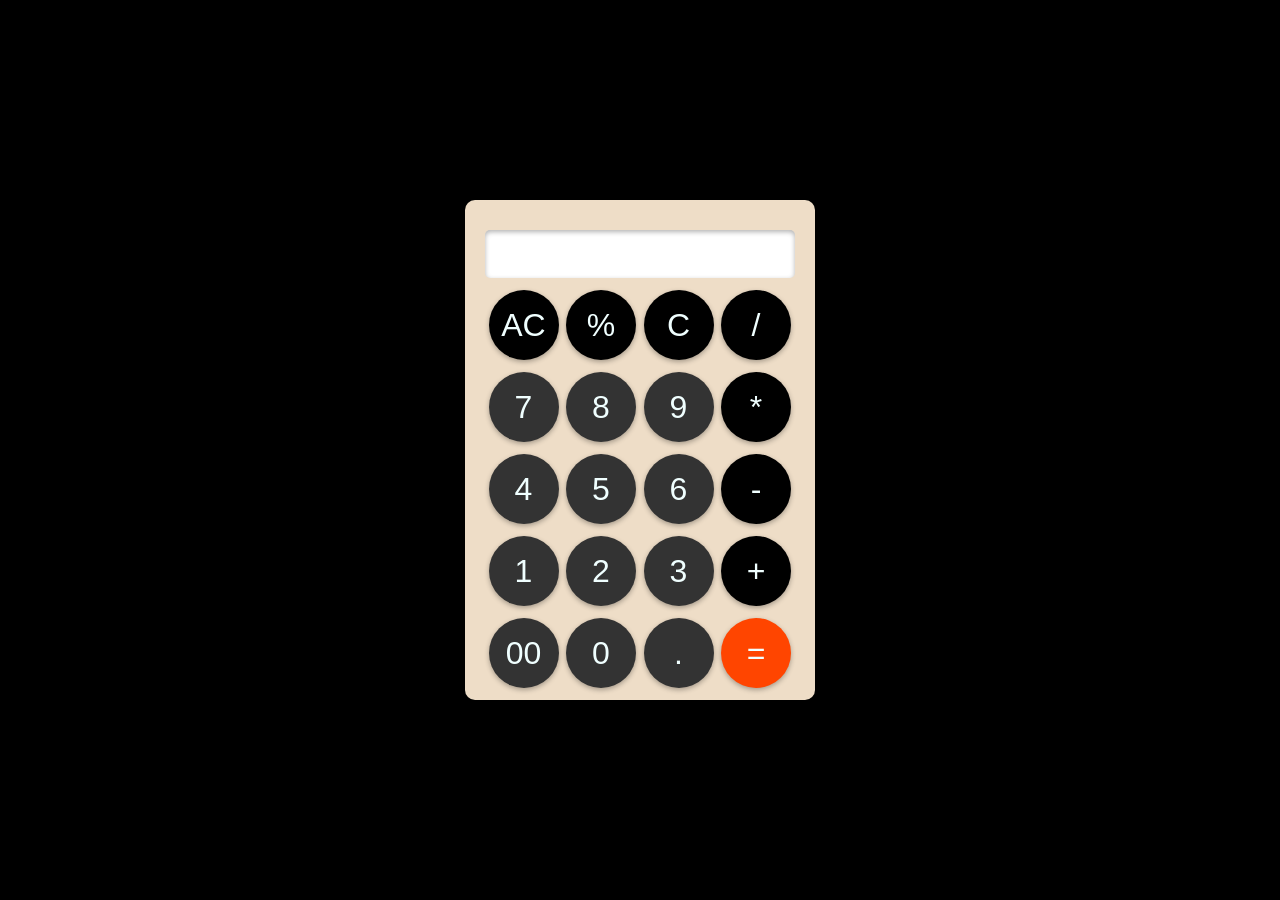
<file: 02_Basic_Calculator/index.html>
<!doctype html>
<html lang="en">
  <head>
    <meta charset="UTF-8" />
    <meta name="viewport" content="width=device-width, initial-scale=1.0" />
    <title>Basic Calculator</title>
    <link rel="stylesheet" href="style.css" />
  </head>
  <body>
    <div class="calc">
      <input type="text" id="inp" readonly />
      <div class="btns">
        <button class="clear">AC</button>
        <button class="operator">%</button>
        <button class="delete">C</button>
        <button class="operator">/</button>
        <button class="num">7</button>
        <button class="num">8</button>
        <button class="num">9</button>
        <button class="operator">*</button>
        <button class="num">4</button>
        <button class="num">5</button>
        <button class="num">6</button>
        <button class="operator">-</button>
        <button class="num">1</button>
        <button class="num">2</button>
        <button class="num">3</button>
        <button class="operator">+</button>
        <button class="num">00</button>
        <button class="num">0</button>
        <button class="num">.</button>
        <button class="equal">=</button>
      </div>
    </div>
    <script src="script.js"></script>
  </body>
</html>
</file>
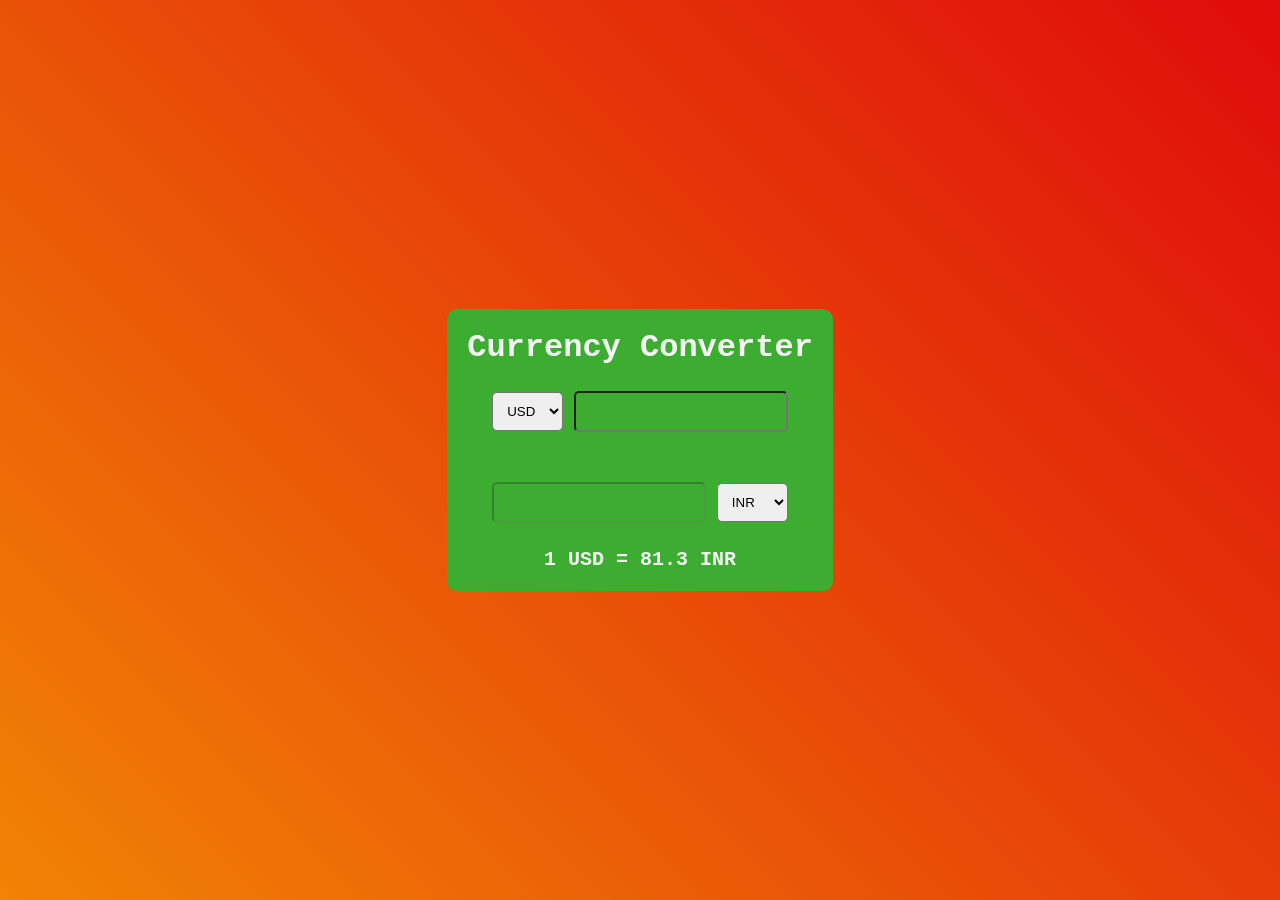
<file: 03_Currency_Converter/index.html>
<!doctype html>
<html lang="en">
  <head>
    <meta charset="UTF-8" />
    <meta name="viewport" content="width=device-width, initial-scale=1.0" />
    <title>Currency Converter</title>
    <link rel="stylesheet" href="style.css" />
  </head>
  <body>
    <div class="container">
      <h1>Currency Converter</h1>
      <div class="currency">
        <select id="select-first">
          <option value="USD" selected>USD</option>
          <option value="INR">INR</option>
          <option value="AUD">AUD</option>
          <option value="GBP">GBP</option>
          <option value="SAR">SAR</option>
          <option value="PKR">PKR</option>
          <option value="EUR">EUR</option>
          <option value="JPY">JPY</option>
        </select>
        <input type="number" id="inp-first" min="1" />
      </div>
      <div class="currency">
        <input id="inp-second" disabled />
        <select id="select-second">
          <option value="USD">USD</option>
          <option value="INR" selected>INR</option>
          <option value="AUD">AUD</option>
          <option value="GBP">GBP</option>
          <option value="SAR">SAR</option>
          <option value="PKR">PKR</option>
          <option value="EUR">EUR</option>
          <option value="JPY">JPY</option>
        </select>
      </div>
      <p class="refrance" id="refrance">1 USD = 81.3 INR</p>
    </div>
    <script src="script.js"></script>
  </body>
</html>
</file>
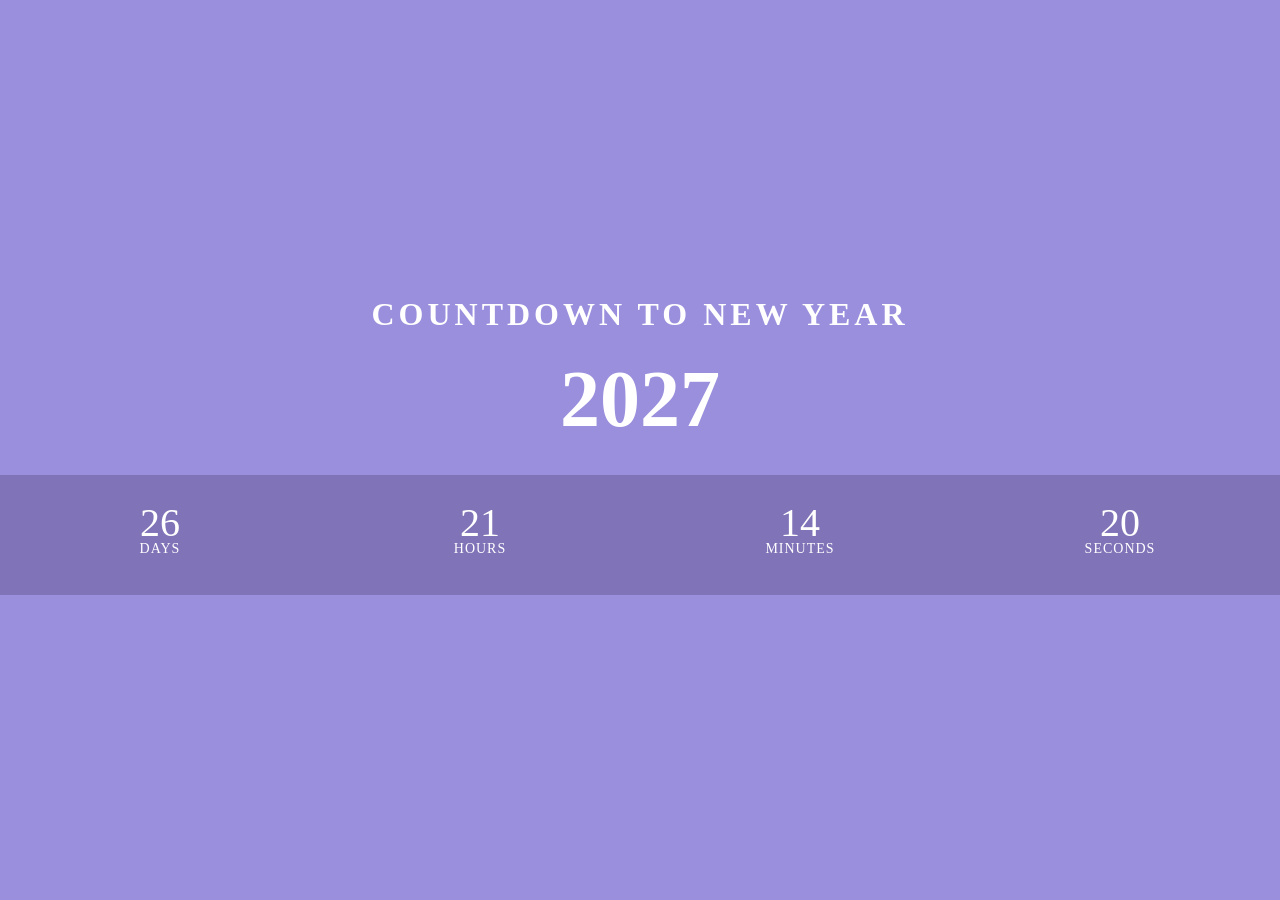
<file: 05_Live_Countdown/index.html>
<!doctype html>
<html lang="en">
  <head>
    <meta charset="UTF-8" />
    <meta name="viewport" content="width=device-width, initial-scale=1.0" />
    <title>Countdown</title>
    <link rel="stylesheet" href="style.css" />
  </head>
  <body>
    <h1 class="count">COUNTDOWN TO NEW YEAR</h1>
    <div class="year">2027</div>
    <div class="countdown">
      <div id="day">00</div>
      <div id="hour">00</div>
      <div id="minute">00</div>
      <div id="second">00</div>
    </div>
    <script src="script.js"></script>
  </body>
</html>
</file>
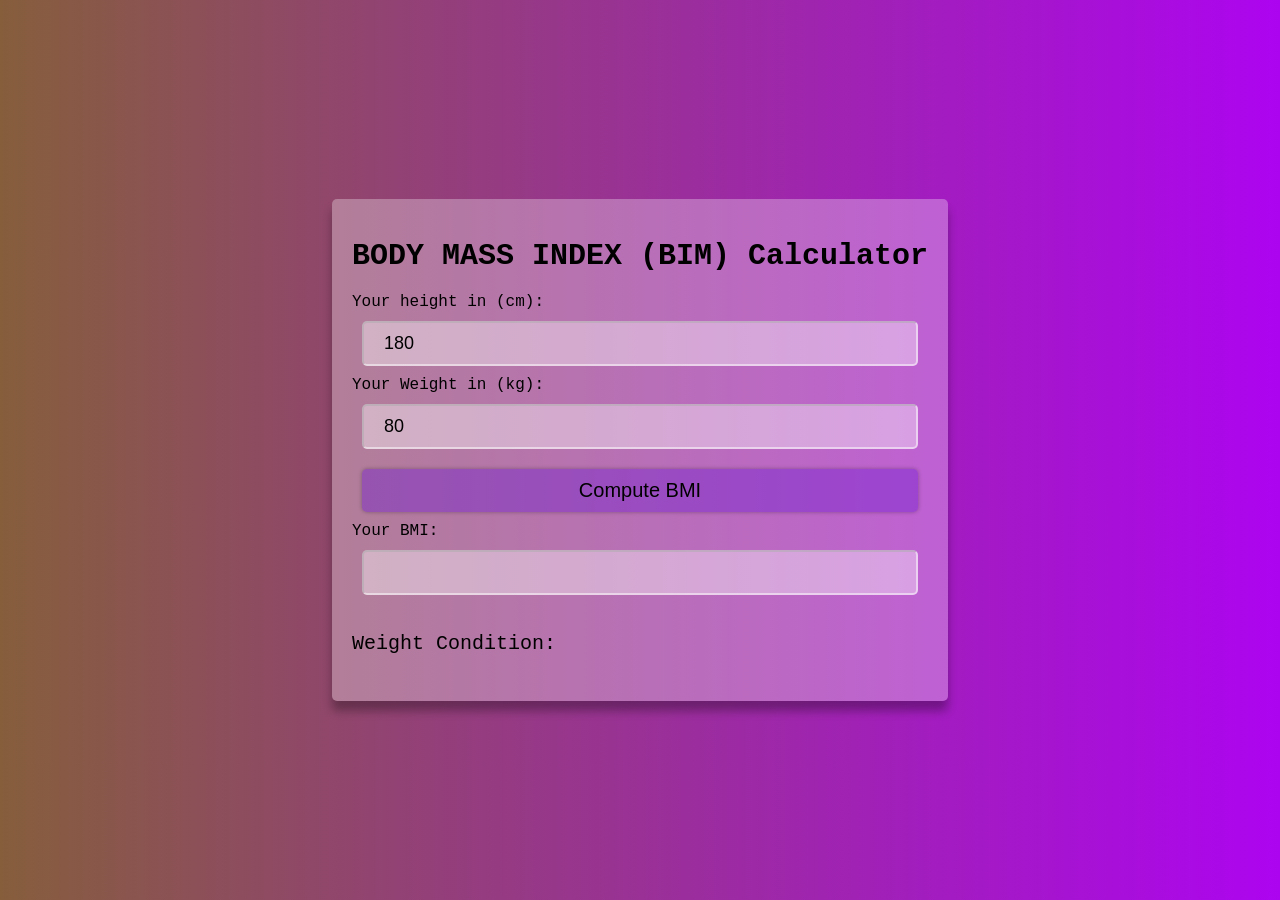
<file: 06_BMI_Calculator/index.html>
<!doctype html>
<html lang="en">
  <head>
    <meta charset="UTF-8" />
    <meta name="viewport" content="width=device-width, initial-scale=1.0" />
    <title>BMI - Calculator</title>
    <link rel="stylesheet" href="./style.css" />
  </head>
  <body>
    <div class="container">
      <h1 class="heading">BODY MASS INDEX (BIM) Calculator</h1>
      Your height in (cm):
      <input
        id="height"
        type="number"
        value="180"
        class="input"
        placeholder="Enter you hight in cm"
      />
      Your Weight in (kg):
      <input
        id="weight"
        type="number"
        value="80"
        class="input"
        placeholder="Enter your weight in kg"
      />
      <button class="btn" id="btn">Compute BMI</button>
      Your BMI:
      <input disabled type="number" class="input" id="bmi-result" />
      <h4 class="info-text">
        Weight Condition: <span id="weight-condition"></span>
      </h4>
    </div>

    <script src="script.js"></script>
  </body>
</html>
</file>
<file: 02_Basic_Calculator/style.css>
* {
  box-sizing: border-box;
  margin: 0px;
  padding: 0px;
}

body {
  background-color: black;
  min-height: 100vh;
  display: flex;
  justify-content: center;
  align-items: center;
}

.calc {
  background-color: rgb(238, 221, 199);
  display: flex;
  flex-direction: column;
  max-width: 350px;
  height: 500px;
  border-radius: 10px;
  margin: 0 auto;
  padding: 20px;
}

input {
  width: 100%;
  padding: 10px;
  text-align: right;
  font-size: 24px;
  border: none;
  border-radius: 5px;
  margin-top: 10px;
  box-shadow: 0 2px 5px rgba(0, 0, 0, 0.3) inset;
}
input:focus {
  outline: none;
}
button {
  width: 70px;
  height: 70px;
  border-radius: 50px;
  border: none;
  background-color: black;
  box-shadow: 0 2px 5px rgba(0, 0, 0, 0.3);
  color: azure;
  justify-content: center;
  align-items: center;
  font-size: xx-large;
  margin-top: 12px;
  margin-left: 3.5px;
  cursor: pointer;
  transition: background-color 0.3s ease;
}
button:hover {
  background-color: rgb(29, 29, 29);
}

.equal {
  background-color: orangered;
}
.equal:hover {
  background-color: rgb(243, 70, 8);
}
.num {
  background-color: rgb(51, 51, 51);
}
</file>
<file: 03_Currency_Converter/style.css>
* {
  box-sizing: border-box;
  margin: 0px;
  padding: 0px;
}
body {
  background-image: linear-gradient(45deg, #f18305, #df0b0b);
  height: 100vh;
  display: flex;
  justify-content: center;
  align-items: center;
}
.container {
  background-color: rgb(60, 173, 49);
  color: whitesmoke;
  text-align: center;
  font-family: "Courier New", Courier, monospace;
  padding: 20px;
  border-radius: 10px;
}
.currency {
  display: flex;
  justify-content: space-between;
  align-items: center;
  padding: 20px;
}
select,
input {
  padding: 10px;
  margin: 5px;
  border-radius: 5px;
}
select {
  outline: none;
}
input {
  background: transparent;
  outline: 0;
  font-size: 15px;
}
.refrance {
  font-size: 20px;
  font-weight: 600;
}
</file>
<file: 05_Live_Countdown/style.css>
body {
  background-color: rgba(105, 90, 205, 0.678);
  font-family: cursive;
  height: 100vh;
  display: flex;
  flex-direction: column;
  justify-content: center;
  align-items: center;
  color: antiquewhite;
  margin: 0;
}
h1 {
  color: white;
  letter-spacing: 4px;
  font-size: xx-large;
}

.year {
  font-size: 5em;
  color:white;
  font-weight: 700;
}

.countdown {  
  margin: 30px;
  background-color: rgba(47, 25, 68, 0.24);
  width: 100%;
  display: flex;
  justify-content: center;
  align-items: center;
  height: 120px;
  color: white;
}

.countdown div{
  margin: 0 15px;
  font-size: 2.5em;
  font-weight: 400;
  margin-top: -25px;
  position: relative;
  text-align: center;
  width: 100%;
}

.countdown div::before{
  content: "";
  position: absolute;
  bottom: -30px;
  font-size: .35em;
  left: 0;
  text-transform: uppercase;
  letter-spacing: 1px;
  width: 100%;
  height: 35px;
  font-weight: 500;

}
.countdown #day::before{
  content: "Days";
}
.countdown #hour::before{
  content: "Hours";
}
.countdown #minute::before{
  content: "Minutes";
}
.countdown #second::before{
  content: "Seconds";
}
</file>
<file: 06_BMI_Calculator/style.css>
body {
  margin: 0;
  display: flex;
  justify-content: center;
  align-items: center;
  background: linear-gradient(
    to left,
    rgb(173, 4, 240),
    rgb(134, 94, 60)
  );
  min-height: 100vh;
  font-family: "Courier New", Courier, monospace;
}
.container {
  background-color: rgba(255, 255, 255, 0.3);
  padding: 20px;
  display: flex;
  flex-direction: column;
  border-radius: 5px;
  box-shadow: 0 10px 10px rgba(0, 0, 0, 0.3);
  margin: 5px;
}
.heading {
  font-size: 30px;
}
.input {
  padding: 10px 20px;
  font-size: 18px;
  border-radius: 5px;
  background: rgba(255, 255, 255, 0.4);
  border-color: rgba(255, 255, 255, 0.5);
  margin: 10px;
}
.btn {
  background-color: rgba(109, 23, 207, 0.4);
  font-size: 20px;
  border: none;
  margin: 10px;
  padding: 10px 20px;
  border-radius: 5px;
  cursor: pointer;
  box-shadow: 0 0 4px rgba(0, 0, 0, 0.3);
}
.btn:hover {
  box-shadow: 0 0 8px rgba(0, 0, 0, 0.3);
  transition: all 300ms ease;
}

.info-text {
  font-size: 20px;
  font-weight: 500;
}
</file>
